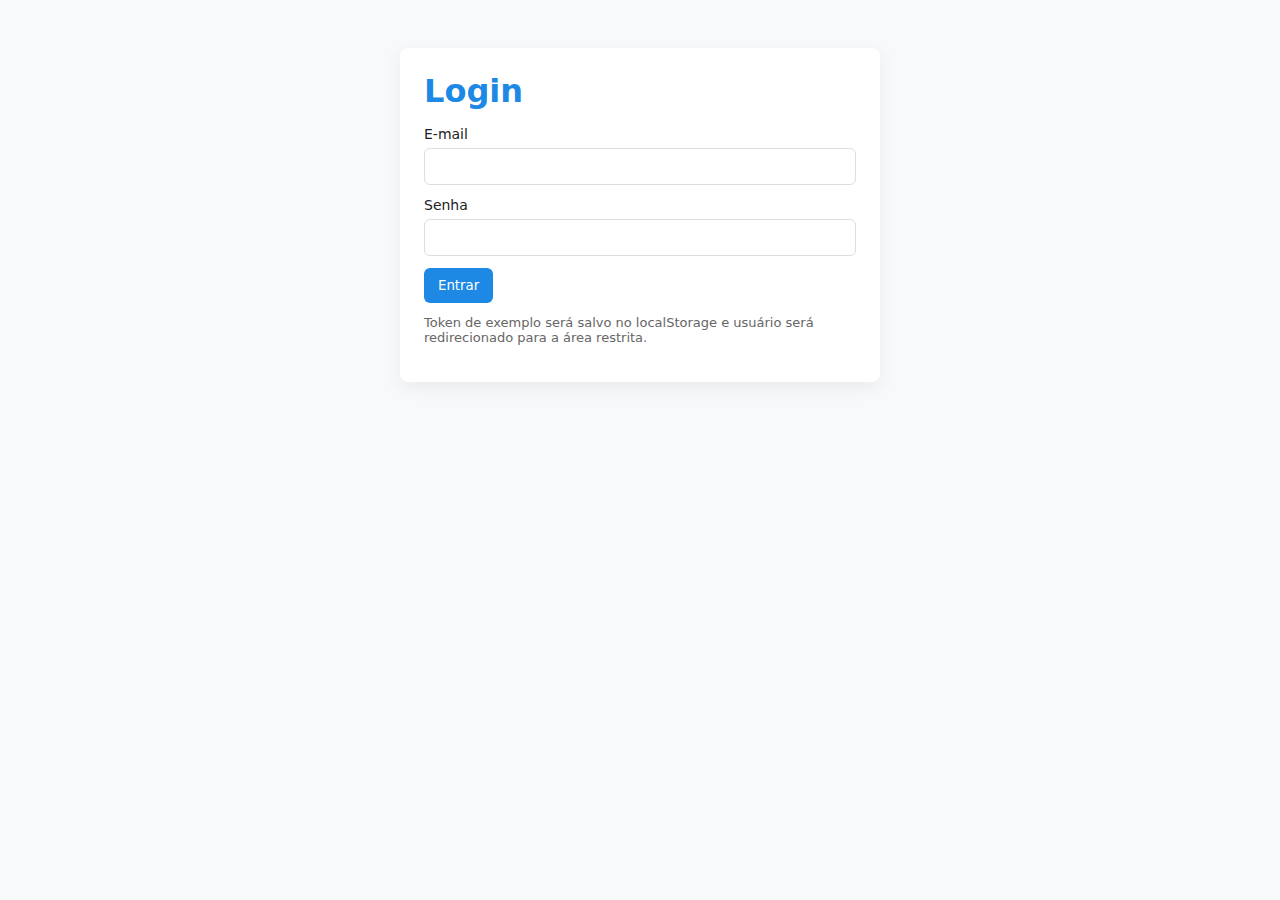
<file: jwt-lab/index.html>
<!doctype html>
<html lang="pt-BR">
<head>
    <meta charset="utf-8" />
    <meta name="viewport" content="width=device-width,initial-scale=1"/>
    <title>Login - JWT Lab</title>
    <link rel="stylesheet" href="style.css">
</head>
<body>
    <main class="container">
        <h1>Login</h1>
        <form id="loginForm">
            <label>
                E-mail
                <input type="email" id="email" required />
            </label>
            <label>
                Senha
                <input type="password" id="password" required />
            </label>
            <button type="submit">Entrar</button>
        </form>
        <p class="note">Token de exemplo será salvo no localStorage e usuário será redirecionado para a área restrita.</p>
    </main>

    <script>
        // Token fixo fornecido
        const FIXED_TOKEN = "eyJhbGciOiJIUzI1NiIsInR5cCI6IkpXVCJ9.eyJpZCI6MTIzLCJuYW1lIjoiRW5nLiBDb21wdXRhXHUwMGU3XHUwMGUzbyIsInJvbGUiOiJKV1QiLCJpYXQiOjE3NTk5ODEzMTcsImV4cCI6MTc1OTk4NDkxN30.b1KfcSFInRwYnvRA0Ae5jYuL59KZmCsufPgISNGq0X0";

        document.getElementById('loginForm').addEventListener('submit', function(e){
            e.preventDefault();
            const email = document.getElementById('email').value.trim();
            const password = document.getElementById('password').value.trim();

            if (!email || !password) {
                alert('Preencha e-mail e senha.');
                return;
            }

            // Salva token fixo e redireciona
            localStorage.setItem('jwt_token', FIXED_TOKEN);
            window.location.href = 'area.html';
        });
    </script>
</body>
</html>
</file>
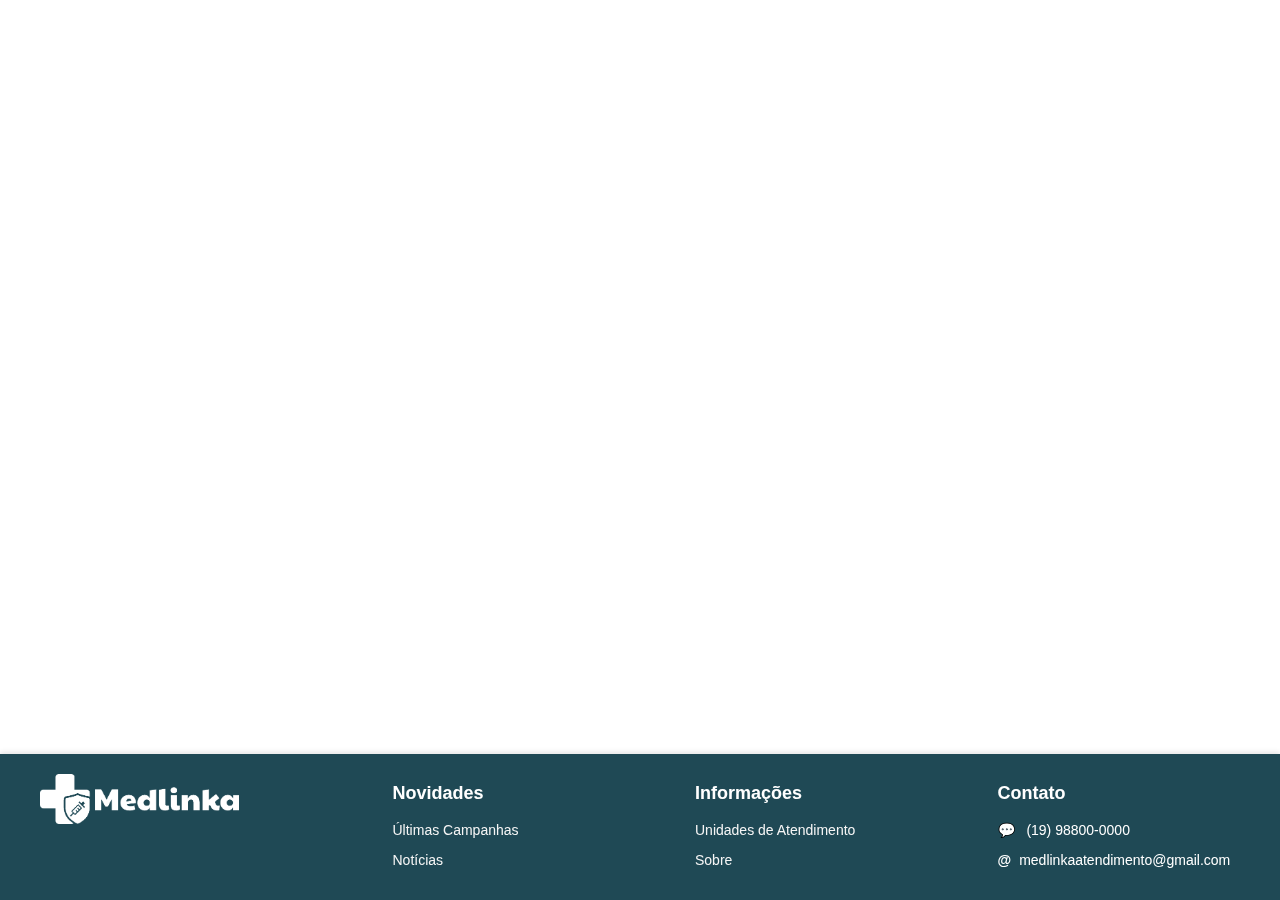
<file: frontend/footer.html>
<!DOCTYPE html>
<html lang="pt-br">
<head>
  <title>Medlinka Homepage</title>
  <meta charset="utf-8">
  <meta name="viewport" content="width=device-width, initial-scale=1">
  <link rel="stylesheet" href="https://maxcdn.bootstrapcdn.com/bootstrap/3.4.1/css/bootstrap.min.css">
  <link href="https://fonts.googleapis.com/css?family=Montserrat" rel="stylesheet" type="text/css">
  <link href="https://fonts.googleapis.com/css?family=Lato" rel="stylesheet" type="text/css">
  <script src="https://ajax.googleapis.com/ajax/libs/jquery/3.7.1/jquery.min.js"></script>
  <script src="https://maxcdn.bootstrapcdn.com/bootstrap/3.4.1/js/bootstrap.min.js"></script>
  <link rel="stylesheet" type="text/css" href="../assets/css/styles.css">
</head>
<body>
  <footer class="footer-medlinka">
        <div class="container-footer">
          <div class="footer-logo">
              <img src="../assets/img/logo_medlinka_br.png" alt="Logo Medlinka" class="logo_medlinka" style="height: 50px; align-self: center;">
          </div>
          <div class="footer-section">
              <h4>Novidades</h4>
              <ul>
                   <li><a href="Ultimas_Campanhas.html">Últimas Campanhas</a></li>
                   <li><a href="Noticias.html">Notícias</a></li>
              </ul>
           </div>
           <div class="footer-section">
               <h4>Informações</h4>
               <ul>
                   <li><a href="Unidades_Atendimento.html">Unidades de Atendimento</a></li>
                   <li><a href="Sobre.html">Sobre</a></li>
               </ul>
          </div>
          <div class="footer-section">
               <h4>Contato</h4>
               <ul class="footer-contact-list">
                   <li style="color: white;"><span class="icon">💬</span> (19) 98800-0000</li>
                   <li style="color: white;"><span class="icon">@</span>medlinkaatendimento@gmail.com</li>
               </ul>
           </div>
      </div>
  </footer>
</body>
</html>
</file>
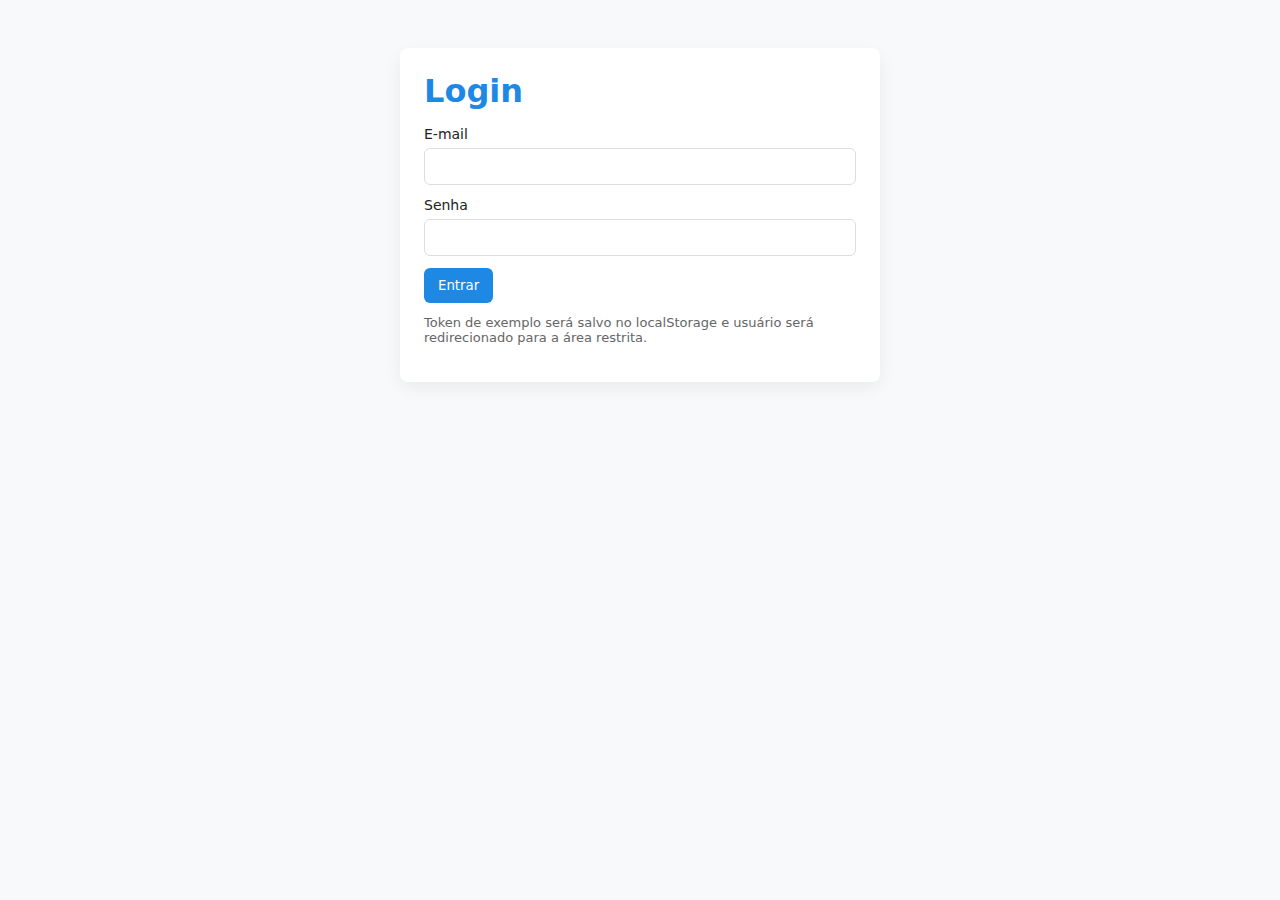
<file: jwt-lab/area.html>
<!doctype html>
<html lang="pt-BR">
<head>
    <meta charset="utf-8" />
    <meta name="viewport" content="width=device-width,initial-scale=1"/>
    <title>Área Restrita - JWT Lab</title>
    <link rel="stylesheet" href="style.css">
</head>
<body>
    <header class="topbar">
        <div id="userName">Usuário</div>
        <div class="actions">
            <button id="openJwt">Abrir no jwt.io</button>
            <button id="logout">Logout</button>
        </div>
    </header>

    <main class="container">
        <h2>Bem-vindo à área restrita</h2>
        <p>Verifique o token no jwt.io. Se não houver token, você será redirecionado para o login.</p>
    </main>

    <script>
        function base64UrlDecode(str) {
            // base64url -> base64
            str = str.replace(/-/g, '+').replace(/_/g, '/');
            // put padding back
            while (str.length % 4) str += '=';
            try {
                return atob(str);
            } catch (e) {
                return null;
            }
        }

        const token = localStorage.getItem('jwt_token');
        if (!token) {
            alert('Acesso bloqueado: token não encontrado. Redirecionando para login.');
            window.location.href = 'index.html';
        } else {
            // Exibe nome decodificado
            const parts = token.split('.');
            let name = 'Usuário';
            if (parts.length === 3) {
                const payload = base64UrlDecode(parts[1]);
                if (payload) {
                    try {
                        const obj = JSON.parse(payload);
                        name = obj.name || obj.nome || name;
                    } catch (e) {
                        // manter padrão
                    }
                }
            }
            document.getElementById('userName').textContent = name;
        }

        document.getElementById('logout').addEventListener('click', function(){
            localStorage.removeItem('jwt_token');
            window.location.href = 'index.html';
        });

        document.getElementById('openJwt').addEventListener('click', function(){
            // Abre jwt.io com o token preenchido (lado esquerdo Encoded)
            const url = 'https://jwt.io/#encoded=' + encodeURIComponent(token);
            window.open(url, '_blank');
            // Lembre-se de colocar em "Verify Signature" a chave: my-secret-key
        });
    </script>
</body>
</html>
</file>
<file: jwt-lab/style.css>
/* estilos básicos */
:root {
    --bg:#f7f9fb;
    --card:#fff;
    --accent:#1e88e5;
    --text:#222;
}

* { box-sizing: border-box; font-family: system-ui,Segoe UI,Roboto,"Helvetica Neue",Arial; }
body { margin:0; background:var(--bg); color:var(--text); }

.container { max-width:480px; margin:48px auto; background:var(--card); padding:24px; border-radius:8px; box-shadow:0 6px 18px rgba(0,0,0,0.06); }

h1,h2 { margin:0 0 16px 0; font-weight:600; color:var(--accent); }

label { display:block; margin-bottom:12px; font-size:14px; }
input { width:100%; padding:10px; border:1px solid #ddd; border-radius:6px; margin-top:6px; }

button { background:var(--accent); color:#fff; border:none; padding:10px 14px; border-radius:6px; cursor:pointer; }
button:hover { filter:brightness(0.95); }

.topbar { display:flex; justify-content:space-between; align-items:center; padding:12px 20px; background:#fff; border-bottom:1px solid #eee; }
.topbar #userName { font-weight:600; color:var(--accent); }
.topbar .actions button { margin-left:8px; background:#333; }
.topbar .actions button:hover { filter:brightness(0.9); }

.note { margin-top:12px; font-size:13px; color:#666; }
</file>
<file: assets/css/styles.css>
/*Inicio cabeçalho*/
 .navbar {
  margin-bottom: 0;
  background-color: white;
  z-index: 9999;
  border: 0;
  font-size: 15px !important;
  line-height: 1.4 !important; /* Melhor para suportar 2 linhas */
  letter-spacing: 2px; /* Reduzido para não esticar tanto */
  border-radius: 0;
  font-family: Montserrat, sans-serif;
  size: 80%;
  text-align: center;
}

.navbar .navbar-nav > li {
  display: flex;
  align-items: center;
  justify-content: center;
  min-width: 160px; /* 🔧 Largura igual para todos os itens */
  height: 64px; /* 🔧 Altura fixa para todos */
}

.navbar-nav li a,
.navbar .navbar-brand {
  color: black !important;
  display: block;
  width: 100%;
  height: 100%;
  padding: 0;
  line-height: 1.3;
  text-align: center;
  align-items: center;
  justify-content: center;
   vertical-align: middle;
  text-decoration: none;
  padding-top: 10px;
  padding-bottom: 10px;
}

.navbar-nav li a:hover,
.navbar-nav li.active a {
  color: #BFDFDE !important;
  background-color: #1f4955 !important;
}
.navbar-nav > li {
  display: flex;
  align-items: center;
  justify-content: center;
  height: 100%; /* pega toda a altura da navbar */
}

.navbar-default .navbar-toggle {
  border-color: transparent;
  color: #1f4955 !important;
}

.hr-nav {
  background-color: #1f4955;
  color: #1f4955;
  border-color: #1f4955;
  opacity: 50%;
  margin-top: 1px;
}
/* Container que segura a lista <ul> */
.justify-center-navbar {
  display: flex;
  align-items: center;   /* CENTRALIZA VERTICALMENTE */
  justify-content: center; /* (opcional) centraliza horizontalmente */
}

/* Remove espaços extras nos links */
.navbar-nav > li > a {
  display: flex;
  align-items: center;
  height: 100%;
  padding-top: 0;
  padding-bottom: 0;
}
/*Fim do cabeçalho*/
/*Rodapé*/

.footer-medlinka {
  position: fixed;
  bottom: 0;
  left: 0;
  width: 100%;
  /* manter estilo */
  background: #1f4955;
  padding: 20px;
  box-shadow: 0 -2px 5px rgba(0,0,0,0.1);
  z-index: 1000;
}

.container-footer {
  max-width: 1200px;
  margin: 0 auto;
  display: flex;
  gap: 60px;
  flex-wrap: wrap;
  align-items: flex-start;
}

.footer-logo {
  font-weight: 900;
  font-size: 28px;
  flex: 1 1 200px;
  color: white;
}

.footer-section {
  flex: 1 1 150px;
}

.footer-section h4 {
  font-weight: 600;
  margin-bottom: 16px;
  color: white;
}

.footer-section ul {
  list-style: none;
  padding: 0;
  margin: 0;
}

.footer-section ul li {
  margin-bottom: 10px;
}

.footer-section ul li a {
  text-decoration: none;
  color: whitesmoke;
  font-size: 14px;
}

.footer-section ul li a:hover {
  text-decoration: underline;
  color: #FEFFBB;
}

.footer-contact-list .icon {
  margin-right: 8px;
  font-weight: bold;
  color: white;
}
/*Fim do rodape´*/

/*Mapa*/
.container-mapa {
  border: none;
  width: 70%;
  height: 450px;
  overflow: hidden;
  margin:auto;
}


/* Campanhas em andamento */
.campanhas-section {
  margin-bottom: 100px; /* espaço antes do rodapé fixo */
  justify-content: center;
  position: relative;
}

.campanhas-section h3 {
  font-weight: bold;
  color: #1f4955;
}

.campanhas-carousel {
  display: flex;
  overflow-x: auto;
  scroll-behavior: smooth;
  gap: 16px;
  padding-bottom: 10px;
}

.campanha-card {
  width: 300px;
  flex: 0 0 auto;
  border-radius: 10px;
  transition: transform 0.2s;
  vertical-align: middle;
}

.campanha-card:hover {
  transform: scale(1.03);
}

.card-title{
  font-size: 18px;
  font-weight: bold;
  color: #1f4955;
}

#campanhasPrev, #campanhasNext {
  position: relative;
  top: 40%;
  border: none;
  width: 40px;
  height: 40px;
  font-size: 18px;
  cursor: pointer;
  z-index: 10;
  display: flex;
  align-items: center;
  justify-content: center;
  color: #1f4955;
}

#campanhasPrev:hover, #campanhasNext:hover {
  background-color: #60988F;
  color: #BFDFDE;
  border-radius: 50%;
}
</file>
